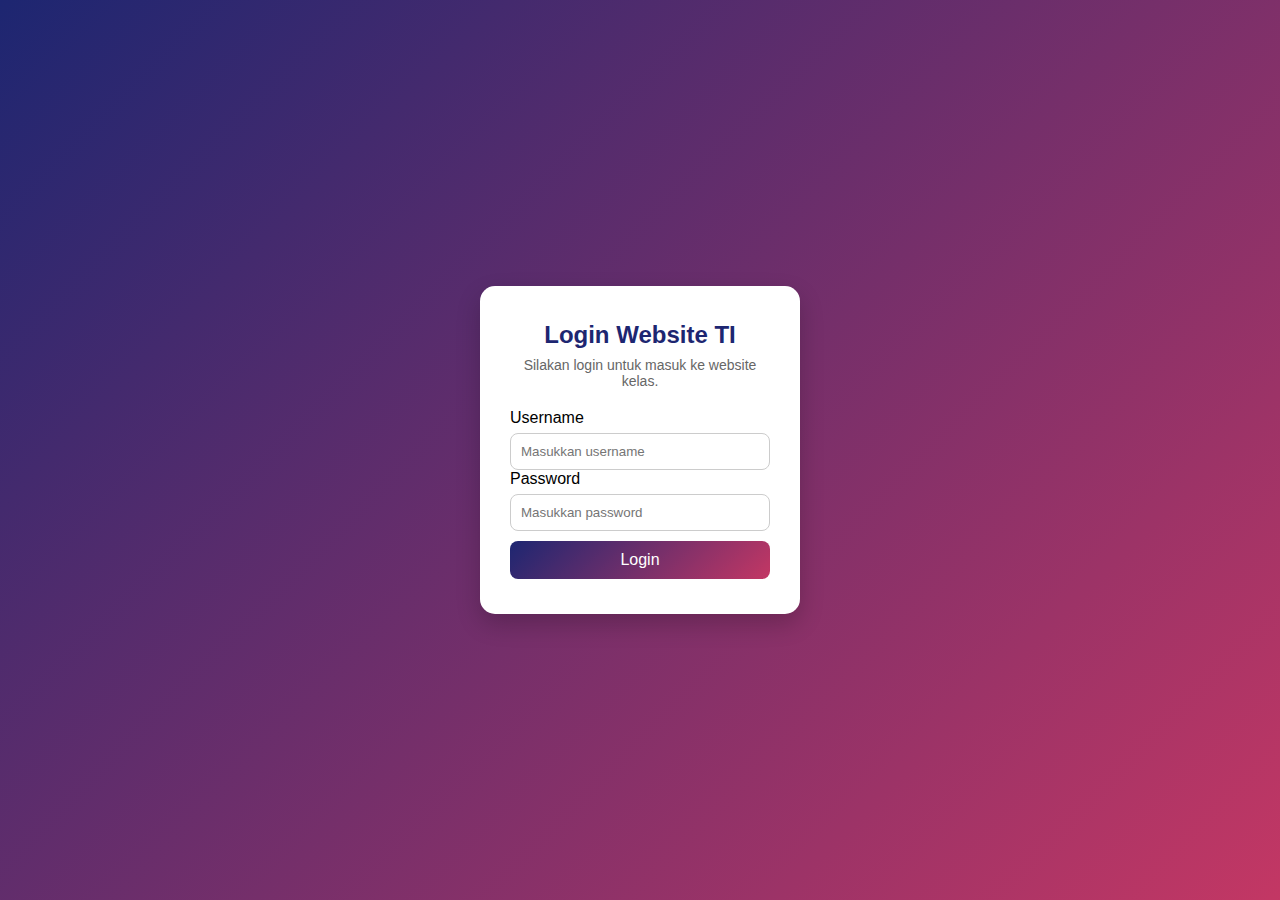
<file: login.html>
<!DOCTYPE html>
<html lang="id">
<head>
    <meta charset="UTF-8">
    <title>Login Kelas TI</title>
    <link rel="stylesheet" href="CSS/login.css">
</head>
<body>

    <div class="login-container">
        <div class="login-box">

            <h2>Login Website TI</h2>
            <p>Silakan login untuk masuk ke website kelas.</p>

            <form onsubmit="login(); return false;">
                <label>Username</label>
                <input type="text" id="username" placeholder="Masukkan username">

                <label>Password</label>
                <input type="password" id="password" placeholder="Masukkan password">

                <button type="submit">Login</button>
            </form>

        </div>
    </div>

    <script src="js/login.js"></script>
</body>
</html>
</file>
<file: CSS/login.css>
/* RESET */
* {
    margin: 0;
    padding: 0;
    box-sizing: border-box;
    font-family: 'Segoe UI', sans-serif;
}

/* BACKGROUND */
body {
    height: 100vh;
    background: linear-gradient(135deg, #1d2671, #c33764);
}

/* CONTAINER */
.login-container {
    display: flex;
    justify-content: center;
    align-items: center;
    height: 100%;
}

/* LOGIN BOX */
.login-box {
    background: #ffffff;
    padding: 35px 30px;
    width: 320px;
    border-radius: 15px;
    box-shadow: 0 10px 25px rgba(0, 0, 0, 0.2);
    animation: fadeIn 0.8s ease;
}

/* ANIMATION */
@keyframes fadeIn {
    from {
        opacity: 0;
        transform: translateY(15px);
    }
    to {
        opacity: 1;
        transform: translateY(0);
    }
}

/* TEXT */
.login-box h2 {
    text-align: center;
    margin-bottom: 8px;
    color: #1d2671;
}

.login-box p {
    text-align: center;
    font-size: 14px;
    color: #666;
    margin-bottom: 20px;
}

/* INPUT */
.input-group {
    margin-bottom: 15px;
}

.input-group label {
    font-size: 14px;
    color: #333;
}

.login-box input {
    width: 100%;
    padding: 10px;
    margin-top: 6px;
    border-radius: 8px;
    border: 1px solid #ccc;
    outline: none;
    transition: 0.3s;
}

.login-box input:focus {
    border-color: #1d2671;
    box-shadow: 0 0 5px rgba(29, 38, 113, 0.3);
}

/* BUTTON */
.login-box button {
    width: 100%;
    padding: 10px;
    margin-top: 10px;
    border: none;
    border-radius: 8px;
    background: linear-gradient(135deg, #1d2671, #c33764);
    color: white;
    font-size: 16px;
    cursor: pointer;
    transition: 0.3s;
}

.login-box button:hover {
    opacity: 0.9;
    transform: scale(1.02);
}

/* RESPONSIVE */
@media (max-width: 480px) {
    .login-box {
        width: 90%;
        padding: 30px 20px;
    }
}
</file>
